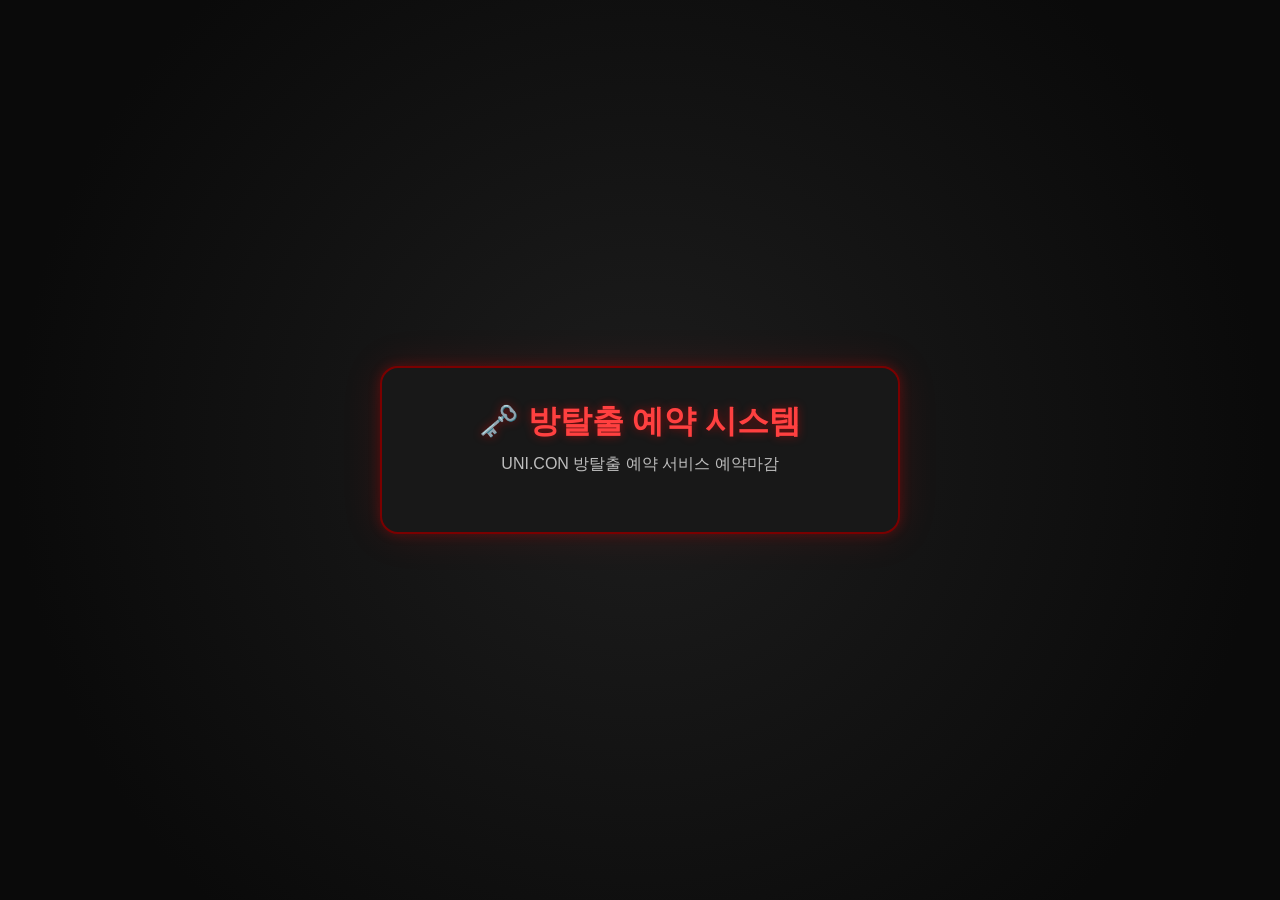
<file: index.html>
<!DOCTYPE html>
<html lang="ko">

<head>

    <meta charset="UTF-8">
    <meta name="viewport" content="width=device-width, initial-scale=1.0">

    <title>UNI.CON 방탈출 예약 시스템</title>

    <link rel="icon" href="favicon.ico">
    <link rel="stylesheet" href="style.css">

</head>

<body>

    <div class="container">

        <h1>🗝️ 방탈출 예약 시스템</h1>

        <p class="subtitle">
            UNI.CON 방탈출 예약 서비스
            예약마감
        </p>

        <!--<div class="menu">

            <div class="card" onclick="location.href='reservation/'">

                <div class="icon">📅</div>

                <div class="card-title">
                    예약하기
                </div>

                <div class="card-desc">
                    원하는 시간을 선택하여 방탈출을 예약합니다.
                </div>

            </div>

            <!--<div class="card" onclick="location.href='list/'">

                <div class="icon">📋</div>

                <div class="card-title">
                    예약자 명단
                </div>

                <div class="card-desc">
                    현재 예약된 팀과 시간을 확인합니다.
                </div>

            </div>
        -->
        </div>

    </div>

</body>

</html>
</file>
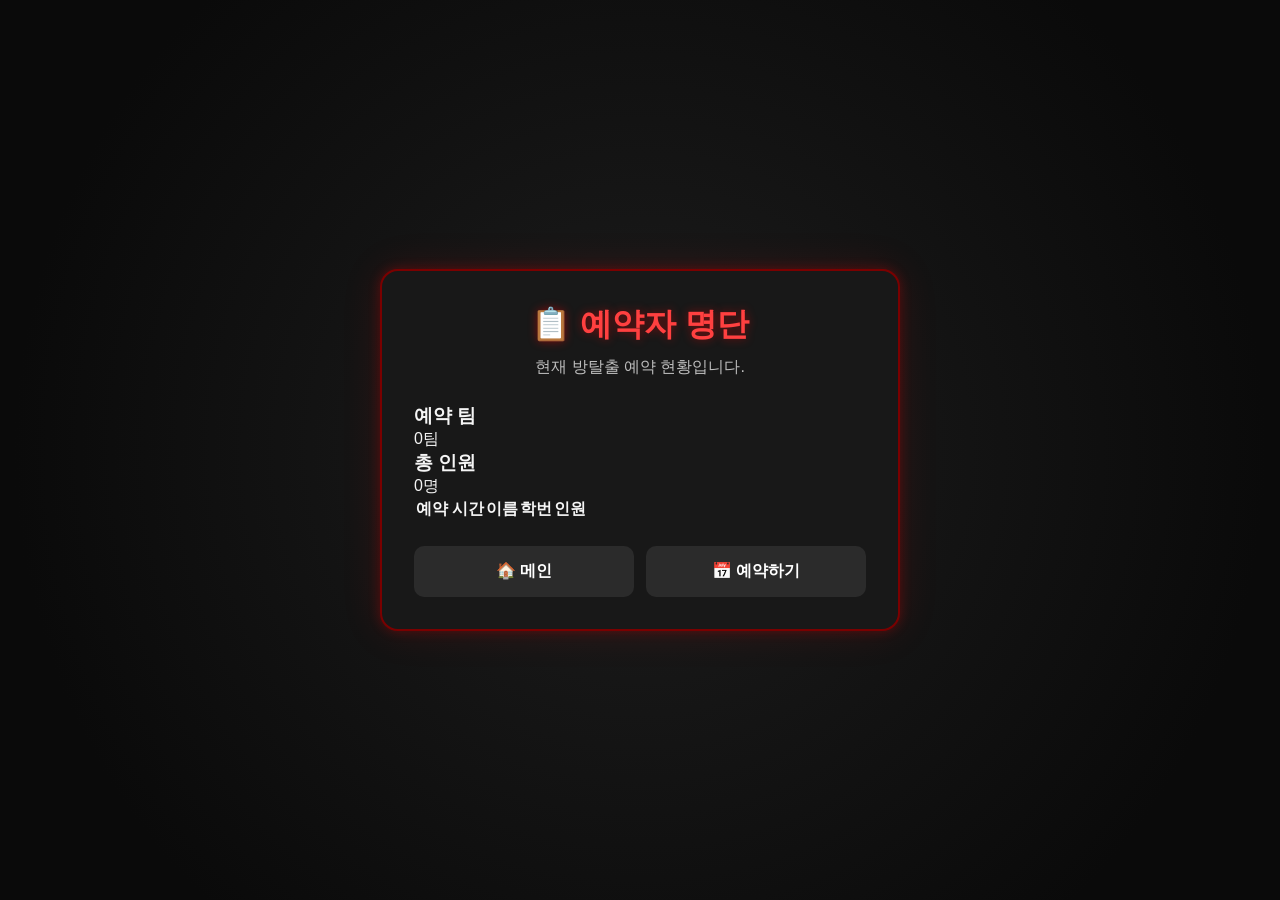
<file: list/index.html>
<!DOCTYPE html>
<html lang="ko">

<head>

    <meta charset="UTF-8">
    <meta name="viewport" content="width=device-width, initial-scale=1.0">

    <title>예약자 명단</title>

    <link rel="icon" href="../favicon.ico">
    <link rel="stylesheet" href="../style.css">

</head>

<body>

    <div class="container">

        <h1>📋 예약자 명단</h1>

        <p class="subtitle">
            현재 방탈출 예약 현황입니다.
        </p>

        <div class="summary">

            <div class="summary-card">

                <h3>예약 팀</h3>

                <span id="teamCount">
                    0팀
                </span>

            </div>

            <div class="summary-card">

                <h3>총 인원</h3>

                <span id="peopleCount">
                    0명
                </span>

            </div>

        </div>

        <table>

            <thead>

                <tr>

                    <th>예약 시간</th>
                    <th>이름</th>
                    <th>학번</th>
                    <th>인원</th>

                </tr>

            </thead>

            <tbody id="tableBody">

            </tbody>

        </table>

        <div class="button-group">

            <button type="button" onclick="location.href='../'">
                🏠 메인
            </button>

            <button type="button" onclick="location.href='../reservation/'">
                📅 예약하기
            </button>

        </div>

    </div>

    <script src="script.js"></script>

</body>

</html>
</file>
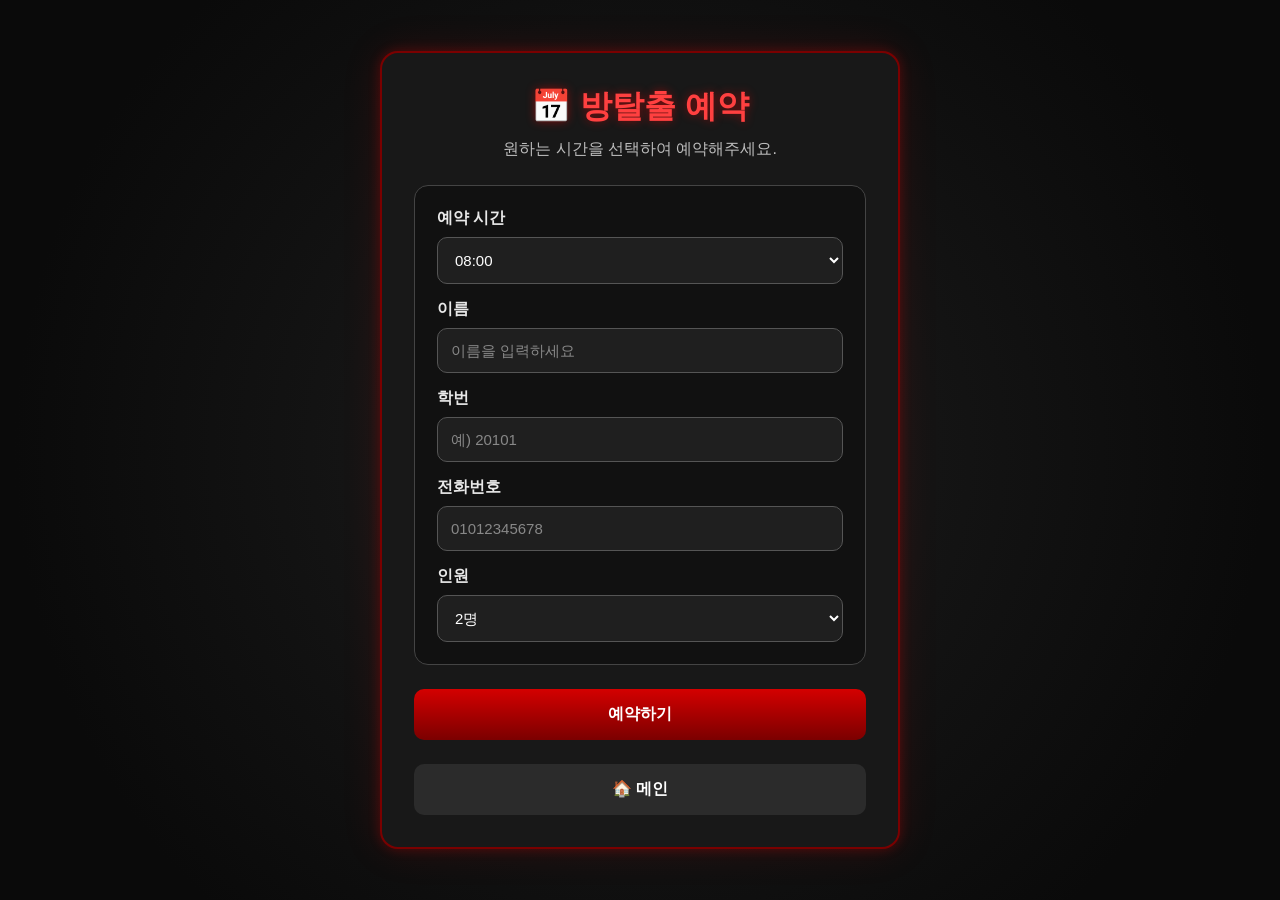
<file: reservation/index.html>
<!DOCTYPE html>
<html lang="ko">

<head>

    <meta charset="UTF-8">
    <meta name="viewport" content="width=device-width, initial-scale=1.0">

    <title>UNI.CON 방탈출 예약</title>

    <link rel="icon" href="../favicon.ico">
    <link rel="stylesheet" href="../style.css">

</head>

<body>

    <div class="container">

        <h1>📅 방탈출 예약</h1>

        <p class="subtitle">
            원하는 시간을 선택하여 예약해주세요.
        </p>

        <div class="form-card">

            <label for="time">예약 시간</label>
            <select id="time"></select>

            <label for="name">이름</label>
            <input
                type="text"
                id="name"
                placeholder="이름을 입력하세요"
                maxlength="20"
                autocomplete="off">

            <label for="student">학번</label>
            <input
                type="text"
                id="student"
                placeholder="예) 20101"
                maxlength="5"
                inputmode="numeric"
                autocomplete="off"
                oninput="this.value=this.value.replace(/[^0-9]/g,'')">

            <label for="phone">전화번호</label>

            <input
                type="tel"
                id="phone"
                placeholder="01012345678"
                maxlength="11"
                inputmode="numeric"
                autocomplete="tel"
                oninput="this.value=this.value.replace(/[^0-9]/g,'')">
                        

            <label for="people">인원</label>
            <select id="people">
                <option value="2">2명</option>
                <option value="3">3명</option>
                <option value="4">4명</option>
                <option value="5">5명</option>
                <option value="6">6명</option>
            </select>

        </div>

        <button onclick="reserve()">
            예약하기
        </button>

        <div id="result"></div>

        <div class="button-group">

            <button type="button" onclick="location.href='../'">
                🏠 메인
            </button>

           <!-- <button type="button" onclick="location.href='../list/'">
                📋 예약자 명단
            </button>
        -->
        </div>

    </div>

    <script src="script.js"></script>

</body>

</html>
</file>
<file: style.css>
/* ==========================
   ROOM ESCAPE
========================== */

*{
    margin:0;
    padding:0;
    box-sizing:border-box;
}

body{

    min-height:100vh;

    display:flex;
    justify-content:center;
    align-items:center;

    padding:30px;

    background:
        radial-gradient(circle at center,#1d1d1d 0%,#0a0a0a 80%);

    font-family:
        "Pretendard",
        "Noto Sans KR",
        sans-serif;

    color:#f5f5f5;

}

/* ==========================
   메인 카드
========================== */

.container{

    width:100%;
    max-width:520px;

    background:#181818;

    border:2px solid #7a0000;

    border-radius:18px;

    padding:32px;

    box-shadow:
        0 0 12px rgba(255,0,0,.25),
        0 0 40px rgba(255,0,0,.12);

}

/* ==========================
   제목
========================== */

h1{

    text-align:center;

    color:#ff4040;

    font-size:32px;

    margin-bottom:10px;

    user-select:none;

    text-shadow:
        0 0 10px rgba(255,0,0,.45);

}

.subtitle{

    text-align:center;

    color:#bdbdbd;

    margin-bottom:25px;

    user-select:none;

}

/* ==========================
   입력 카드
========================== */

.form-card{

    background:#111;

    border:1px solid #444;

    border-radius:14px;

    padding:22px;

    margin-bottom:24px;

}

/* ==========================
   라벨
========================== */

label{

    display:block;

    margin-bottom:8px;
    margin-top:15px;

    color:#e8e8e8;

    font-weight:600;

    user-select:none;

}

label:first-child{

    margin-top:0;

}

/* ==========================
   입력창
========================== */

input,
select{

    width:100%;

    padding:13px;

    border-radius:10px;

    border:1px solid #555;

    background:#1f1f1f;

    color:white;

    font-size:15px;

    transition:.2s;

}

input::placeholder{

    color:#888;

}

input:focus,
select:focus{

    outline:none;

    border-color:#ff4040;

    box-shadow:
        0 0 10px rgba(255,0,0,.35);

}

/* ==========================
   예약 버튼
========================== */

button{

    width:100%;

    padding:15px;

    border:none;

    border-radius:10px;

    background:linear-gradient(#d40000,#7b0000);

    color:white;

    font-size:16px;

    font-weight:bold;

    cursor:pointer;

    transition:.2s;

}

button:hover{

    transform:translateY(-2px);

    background:linear-gradient(#ff2020,#a10000);

    box-shadow:
        0 0 18px rgba(255,0,0,.35);

}

button:active{

    transform:scale(.98);

}

button:disabled{

    opacity:.6;

    cursor:not-allowed;

}

/* ==========================
   결과
========================== */

#result{

    margin-top:22px;

    background:#111;

    border-left:4px solid #d40000;

    border-radius:10px;

    padding:18px;

    line-height:1.8;

}

#result:empty{

    display:none;

}

#result h3{

    color:#ff6060;

    margin-bottom:10px;

}

/* ==========================
   하단 버튼
========================== */

.button-group{

    display:flex;

    gap:12px;

    margin-top:24px;

}

.button-group button{

    flex:1;

    background:#2b2b2b;

}

.button-group button:hover{

    background:#444;

    box-shadow:none;

}

/* ==========================
   모바일
========================== */

@media(max-width:600px){

    body{

        padding:16px;

    }

    .container{

        padding:22px;

    }

    h1{

        font-size:26px;

    }

}
</file>
